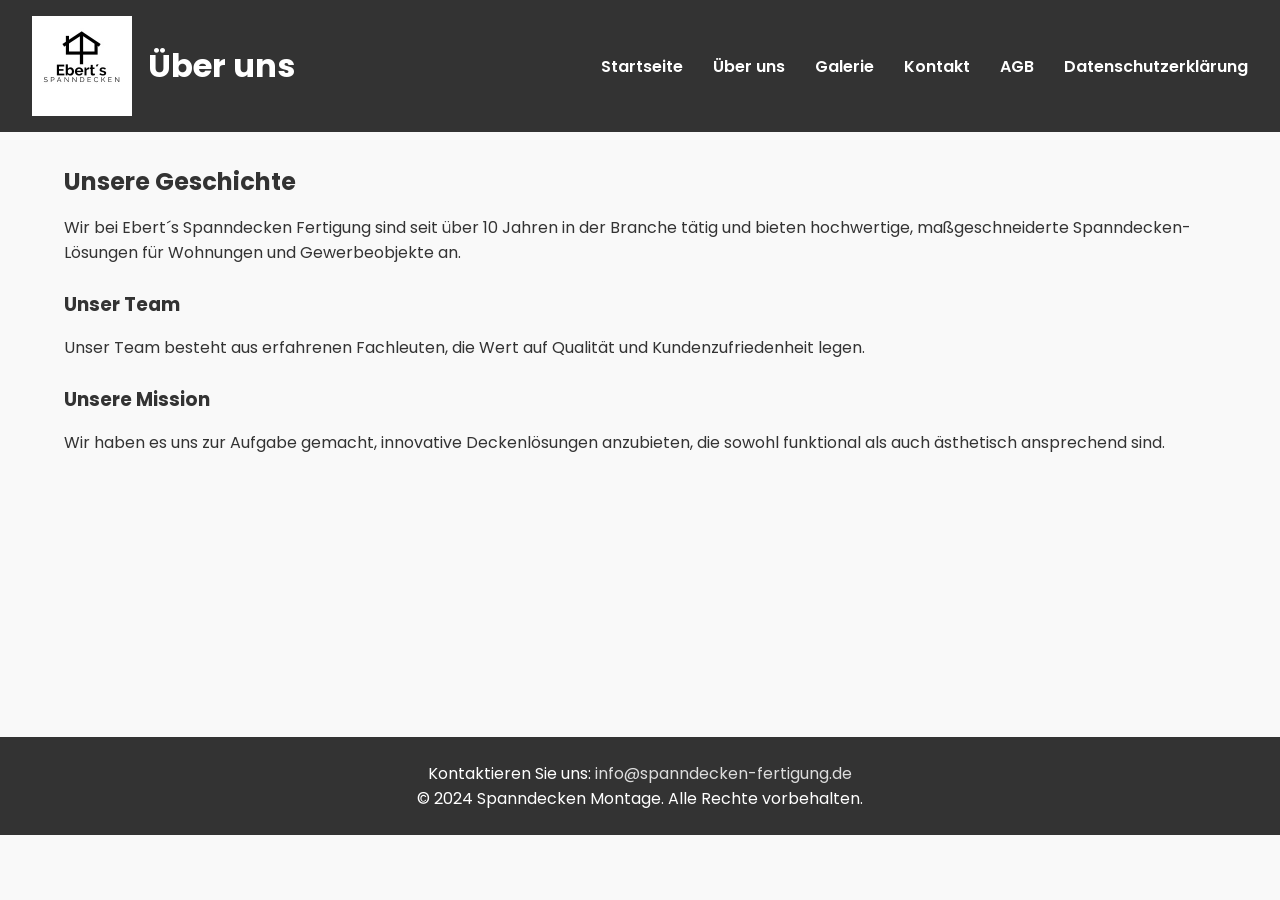
<file: about.html>
<!DOCTYPE html>
<html lang="de">
<head>
    <meta charset="UTF-8">
    <meta name="viewport" content="width=device-width, initial-scale=1.0">
    <title>Über uns </title>
    <link rel="stylesheet" href="style.css"> <!-- Hier wird das gleiche CSS genutzt -->
    <link href="https://fonts.googleapis.com/css2?family=Poppins:wght@300;400;600&display=swap" rel="stylesheet">
</head>
<body>

    <header>
        <div class="logo-container">
            <img src="images/Ebert_Logo_G.jpg" alt="Firmenlogo" class="logo">
            <h1>Über uns</h1>
        </div>
        <nav>
            <ul>
                <li><a href="index.html">Startseite</a></li>
                <li><a href="about.html">Über uns</a></li>
                <li><a href="index.html#gallery">Galerie</a></li>
                <li><a href="index.html#contact">Kontakt</a></li>
                <li><a href="agb.html">AGB</a></li>
                <li><a href="datenschutz.html">Datenschutzerklärung</a></li>
            </ul>
        </nav>
    </header>

    <section id="about">
        <h2>Unsere Geschichte</h2>
        <p>Wir bei Ebert´s Spanndecken Fertigung sind seit über 10 Jahren in der Branche tätig und bieten hochwertige, maßgeschneiderte Spanndecken-Lösungen für Wohnungen und Gewerbeobjekte an.</p>
        <br>
        <h3>Unser Team</h3>
        <p>Unser Team besteht aus erfahrenen Fachleuten, die Wert auf Qualität und Kundenzufriedenheit legen.</p>
        <br>
        <h3>Unsere Mission</h3>
        <p>Wir haben es uns zur Aufgabe gemacht, innovative Deckenlösungen anzubieten, die sowohl funktional als auch ästhetisch ansprechend sind.</p>
    </section>
<br>
<br>
<br>
<br>
<br>
<br>
<br>
<br>
<br>
<br>
    <footer>
        <p>Kontaktieren Sie uns: <a href="mailto:info@spanndecken-fertigung.de">info@spanndecken-fertigung.de</a></p>
        <p>© 2024 Spanndecken Montage. Alle Rechte vorbehalten.</p>
       
    </footer>

</body>
</html>
</file>
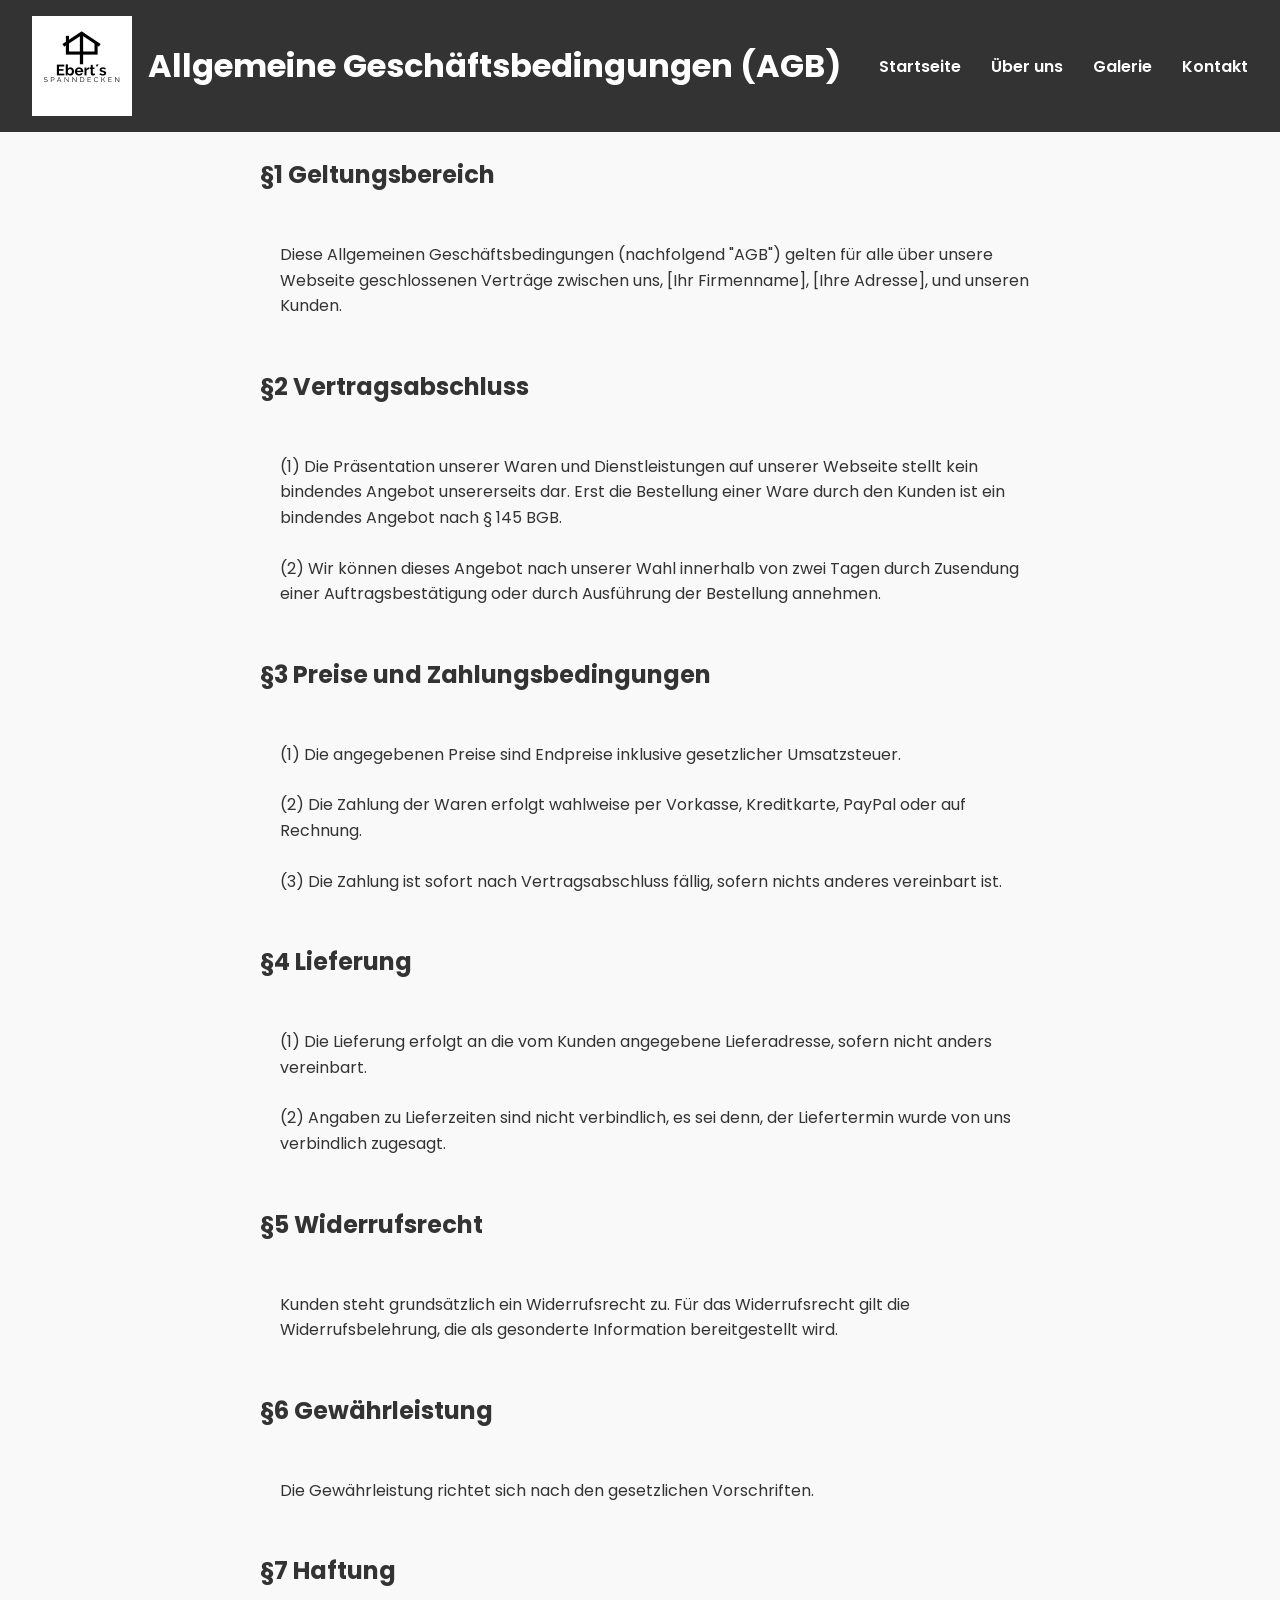
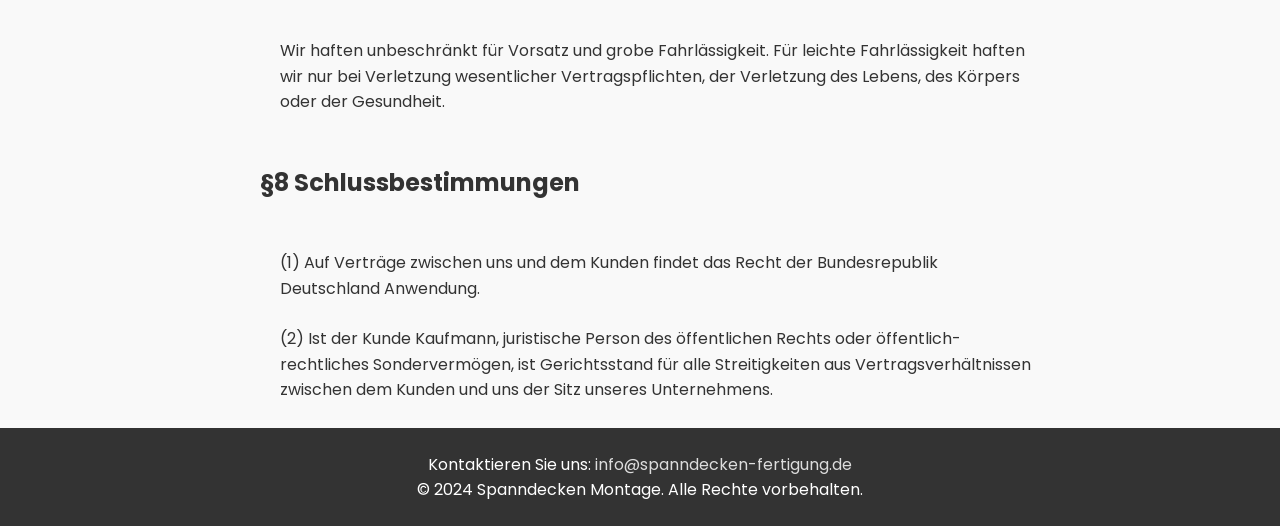
<file: agb.html>
<!DOCTYPE html>
<html lang="de">
<head>
    <meta charset="UTF-8">
    <meta name="viewport" content="width=device-width, initial-scale=1.0">
    <title>Allgemeine Geschäftsbedingungen</title>
    <link rel="stylesheet" href="style.css"> <!-- Hier wird das gleiche CSS genutzt -->
    <link href="https://fonts.googleapis.com/css2?family=Poppins:wght@300;400;600&display=swap" rel="stylesheet">
</head>
<body>

    <header>
        <div class="logo-container">
            <img src="images/Ebert_Logo_G.jpg" alt="Firmenlogo" class="logo">
            <h1>Allgemeine Geschäftsbedingungen (AGB)</h1>
        </div>
        <nav>
            <ul>
                <li><a href="index.html">Startseite</a></li>
                <li><a href="about.html">Über uns</a></li>
                <li><a href="index.html#gallery">Galerie</a></li>
                <li><a href="index.html#contact">Kontakt</a></li>
            </ul>
        </nav>
    </header>
    <div id="agb">
        
        <br>
        <h2>§1 Geltungsbereich</h2>
        <br>
        <br>
        <p>Diese Allgemeinen Geschäftsbedingungen (nachfolgend "AGB") gelten für alle über unsere Webseite geschlossenen Verträge 
        zwischen uns, [Ihr Firmenname], [Ihre Adresse], und unseren Kunden.</p>
        <br>
        <br>
        <h2>§2 Vertragsabschluss</h2>
        <br>
        <br>
        <p>(1) Die Präsentation unserer Waren und Dienstleistungen auf unserer Webseite stellt kein bindendes Angebot unsererseits dar. 
        Erst die Bestellung einer Ware durch den Kunden ist ein bindendes Angebot nach § 145 BGB.</p>
        <br>
        <p>(2) Wir können dieses Angebot nach unserer Wahl innerhalb von zwei Tagen durch Zusendung einer Auftragsbestätigung oder durch 
        Ausführung der Bestellung annehmen.</p>
        <br>
        <br>
        <h2>§3 Preise und Zahlungsbedingungen</h2>
        <br>
        <br>
        <p>(1) Die angegebenen Preise sind Endpreise inklusive gesetzlicher Umsatzsteuer.</p>
        <br>
        <p>(2) Die Zahlung der Waren erfolgt wahlweise per Vorkasse, Kreditkarte, PayPal oder auf Rechnung.</p>
        <br>
        <p>(3) Die Zahlung ist sofort nach Vertragsabschluss fällig, sofern nichts anderes vereinbart ist.</p>
        <br>
        <br>
        <h2>§4 Lieferung</h2>
        <br>
        <br>
        <p>(1) Die Lieferung erfolgt an die vom Kunden angegebene Lieferadresse, sofern nicht anders vereinbart.</p>
        <br>
        <p>(2) Angaben zu Lieferzeiten sind nicht verbindlich, es sei denn, der Liefertermin wurde von uns verbindlich zugesagt.</p>
        <br>
        <br>
        <h2>§5 Widerrufsrecht</h2>
        <br>
        <br>
        <p>Kunden steht grundsätzlich ein Widerrufsrecht zu. Für das Widerrufsrecht gilt die Widerrufsbelehrung, die als gesonderte 
        Information bereitgestellt wird.</p>
        <br>
        <br>
        <h2>§6 Gewährleistung</h2>
        <br>
        <br>
        <p>Die Gewährleistung richtet sich nach den gesetzlichen Vorschriften.</p>
        <br>
        <br>
        <h2>§7 Haftung</h2>
        <br>
        <br>
        <p>Wir haften unbeschränkt für Vorsatz und grobe Fahrlässigkeit. Für leichte Fahrlässigkeit haften wir nur bei Verletzung 
        wesentlicher Vertragspflichten, der Verletzung des Lebens, des Körpers oder der Gesundheit.</p>
        <br>
        <br>
        <h2>§8 Schlussbestimmungen</h2>
        <br>
        <br>
        <p>(1) Auf Verträge zwischen uns und dem Kunden findet das Recht der Bundesrepublik Deutschland Anwendung.</p>
        <br>
        <p>(2) Ist der Kunde Kaufmann, juristische Person des öffentlichen Rechts oder öffentlich-rechtliches Sondervermögen, ist Gerichtsstand 
        für alle Streitigkeiten aus Vertragsverhältnissen zwischen dem Kunden und uns der Sitz unseres Unternehmens.</p>
        <br>
    </div>
    </body>

    <footer>
        <p>Kontaktieren Sie uns: <a href="mailto:info@spanndecken-fertigung.de">info@spanndecken-fertigung.de</a></p>
        <p>© 2024 Spanndecken Montage. Alle Rechte vorbehalten.</p>
    </footer>

</body>
</html>
</file>
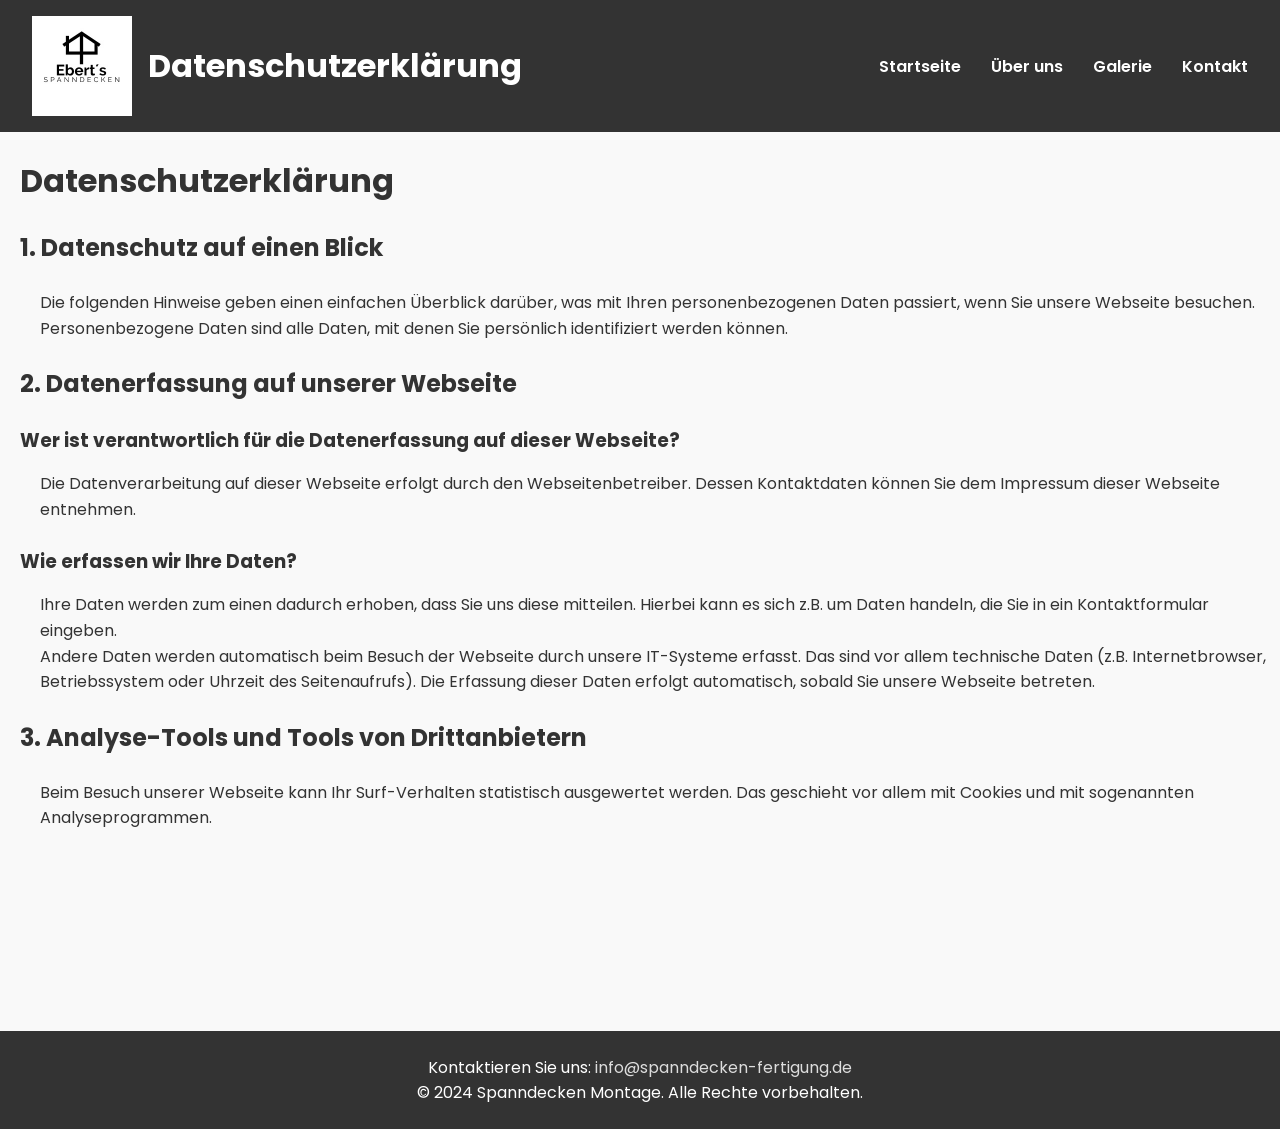
<file: datenschutz.html>
<!DOCTYPE html>
<html lang="de">
    <head>
        <meta charset="UTF-8">
        <meta name="viewport" content="width=device-width, initial-scale=1.0">
        <title>Datenschutzerklärung</title>
        <link rel="stylesheet" href="style.css"> <!-- Hier wird das gleiche CSS genutzt -->
        <link href="https://fonts.googleapis.com/css2?family=Poppins:wght@300;400;600&display=swap" rel="stylesheet">
    </head>
<body>
    <header>
        <div class="logo-container">
            <img src="images/Ebert_Logo_G.jpg" alt="Firmenlogo" class="logo">
            <h1>Datenschutzerklärung</h1>
        </div>
        <nav>
            <ul>
                <li><a href="index.html">Startseite</a></li>
                <li><a href="about.html">Über uns</a></li>
                <li><a href="index.html#gallery">Galerie</a></li>
                <li><a href="index.html#contact">Kontakt</a></li>
            </ul>
        </nav>
    </header>
    <div id="datenschutz">
    <br>
    <h1>Datenschutzerklärung</h1>
    <br>
    <h2>1. Datenschutz auf einen Blick</h2>
    <br>
    <p>Die folgenden Hinweise geben einen einfachen Überblick darüber, was mit Ihren personenbezogenen Daten passiert, wenn Sie unsere Webseite besuchen.
    Personenbezogene Daten sind alle Daten, mit denen Sie persönlich identifiziert werden können.</p>
    <br>
    <h2>2. Datenerfassung auf unserer Webseite</h2>
    <br>
    <h3>Wer ist verantwortlich für die Datenerfassung auf dieser Webseite?</h3>
    
    <p>Die Datenverarbeitung auf dieser Webseite erfolgt durch den Webseitenbetreiber. Dessen Kontaktdaten können Sie dem Impressum dieser Webseite entnehmen.</p>
    <br>
    <h3>Wie erfassen wir Ihre Daten?</h3>
    
    <p>Ihre Daten werden zum einen dadurch erhoben, dass Sie uns diese mitteilen. Hierbei kann es sich z.B. um Daten handeln, die Sie in ein Kontaktformular eingeben.</p>
    <p>Andere Daten werden automatisch beim Besuch der Webseite durch unsere IT-Systeme erfasst. Das sind vor allem technische Daten (z.B. Internetbrowser, Betriebssystem 
    oder Uhrzeit des Seitenaufrufs). Die Erfassung dieser Daten erfolgt automatisch, sobald Sie unsere Webseite betreten.</p>
    <br>
    <h2>3. Analyse-Tools und Tools von Drittanbietern</h2>
    <br>
    <p>Beim Besuch unserer Webseite kann Ihr Surf-Verhalten statistisch ausgewertet werden. Das geschieht vor allem mit Cookies und mit sogenannten Analyseprogrammen.</p>

    </div>
    <br>
    <br>
    <br>
    <br>
    <br>
    <br>
    <br>
    <br>

    <footer id="contact">
        <p>Kontaktieren Sie uns: <a href="mailto:info@spanndecken-fertigung.de">info@spanndecken-fertigung.de</a></p>
        <p>© 2024 Spanndecken Montage. Alle Rechte vorbehalten.</p>
       
    </footer>
</body>
</html>
</file>
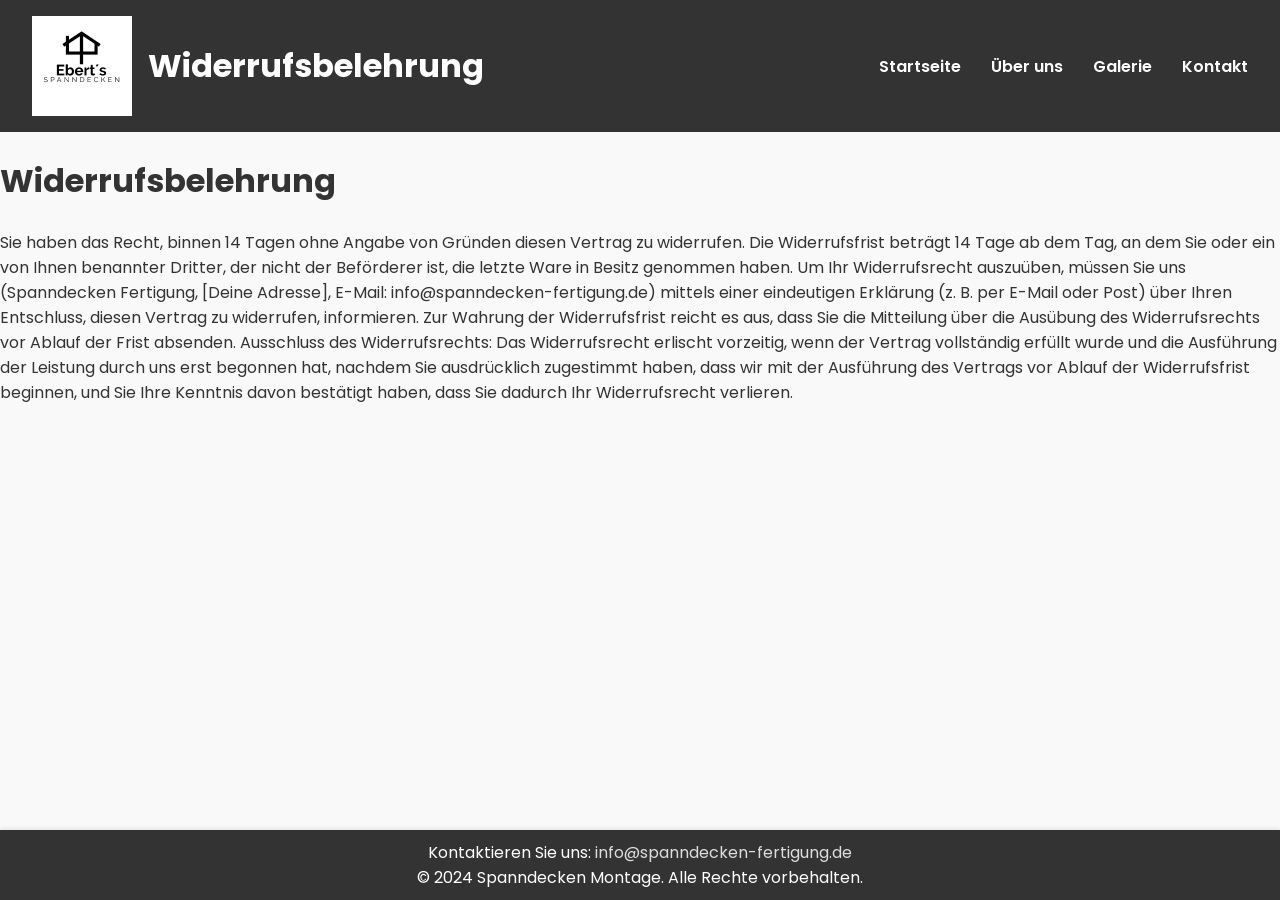
<file: widerruf.html>
<!DOCTYPE html>
<html lang="de">
<head>
    <meta charset="UTF-8">
    <meta name="viewport" content="width=device-width, initial-scale=1.0">
    <title>Widerrufsbelehrung</title>
    <link rel="stylesheet" href="style.css"> <!-- Hier wird das gleiche CSS genutzt -->
    <link href="https://fonts.googleapis.com/css2?family=Poppins:wght@300;400;600&display=swap" rel="stylesheet">
</head>
<body id="widerruf-page">

    <header>
        <div class="logo-container">
            <img src="images/Ebert_Logo_G.jpg" alt="Firmenlogo" class="logo">
            <h1>Widerrufsbelehrung</h1>
        </div>
        <nav>
            <ul>
                <li><a href="index.html">Startseite</a></li>
                <li><a href="about.html">Über uns</a></li>
                <li><a href="index.html#gallery">Galerie</a></li>
                <li><a href="index.html#contact">Kontakt</a></li>
            </ul>
        </nav>
    </header>
    <div id="widerruf">
        <br>
        <h1>Widerrufsbelehrung</h1>
        <br>
        
        <p>Sie haben das Recht, binnen 14 Tagen ohne Angabe von Gründen diesen Vertrag zu widerrufen. Die Widerrufsfrist beträgt 14 Tage ab dem Tag, 
            an dem Sie oder ein von Ihnen benannter Dritter, der nicht der Beförderer ist, die letzte Ware in Besitz genommen haben.

            Um Ihr Widerrufsrecht auszuüben, müssen Sie uns (Spanndecken Fertigung, [Deine Adresse], E-Mail: info@spanndecken-fertigung.de) mittels einer 
            eindeutigen Erklärung (z. B. per E-Mail oder Post) über Ihren Entschluss, diesen Vertrag zu widerrufen, informieren. Zur Wahrung der Widerrufsfrist reicht es aus,
             dass Sie die Mitteilung über die Ausübung des Widerrufsrechts vor Ablauf der Frist absenden.
            
            Ausschluss des Widerrufsrechts:
            
            Das Widerrufsrecht erlischt vorzeitig, wenn der Vertrag vollständig erfüllt wurde und die Ausführung der Leistung durch uns erst begonnen hat, 
            nachdem Sie ausdrücklich zugestimmt haben, dass wir mit der Ausführung des Vertrags vor Ablauf der Widerrufsfrist beginnen, 
            und Sie Ihre Kenntnis davon bestätigt haben, dass Sie dadurch Ihr Widerrufsrecht verlieren.</p>
        
    </div>
    </body>

    <footer>
        <p>Kontaktieren Sie uns: <a href="mailto:info@spanndecken-fertigung.de">info@spanndecken-fertigung.de</a></p>
        <p>© 2024 Spanndecken Montage. Alle Rechte vorbehalten.</p>
    </footer>

</body>
</html>
</file>
<file: style.css>
* {
    margin: 0;
    padding: 0;
    box-sizing: border-box;
}

body {
    font-family: 'Poppins', sans-serif;
    background-color: #f9f9f9;
    color: #333;
}

header {
    display: flex;
    justify-content: space-between;
    align-items: center;
    background-color: #333;
    color: white;
    padding: 1rem 2rem;
}

header .logo-container {
    display: flex;
    align-items: center;
}

header .logo {
    width: 100px;
    height: fit-content;
    margin-right: 1rem;
}

header nav ul, footer nav ul {
    list-style: none;
    display: flex;
}

header nav ul li {
    margin-left: 30px;
}

header nav ul li a, footer nav ul li a {
    color: white;
    text-decoration: none;
    font-weight: 600;
    transition: color 0.3s ease, font-size 0.3s ease;
}

a:hover {
    color:bisque;
   
}

section {
    padding: 2rem 4rem;
}

#about h2, h3 {
    color: #333;
    margin-bottom: 1rem;
}

/* .card-container {
    display: flex;
    justify-content: space-around;
    margin-top: 1.5rem;
} */

.card-container {
    display: grid;
    grid-template-columns: repeat(auto-fit, minmax(250px, 1fr)); /* Dynamische Spalten */
    gap: 1rem; /* Abstand zwischen den Cards */
    margin-top: 1.5rem;
}
.card {
    background-color: white;
    border: 1px solid #ddd;
    padding: 1rem;
    border-radius: 8px;
    box-shadow: 0px 0px 10px rgba(0, 0, 0, 0.1);
    /* width: 30%; */
    text-align: center;
    transition: transform 0.6s ease, opacity 0.6s ease;
}
.card:hover {
    transform: scale(1.1);
    /* color: whitesmoke;
    background-color: #333; */
}

#gallery {
    background-color: #fff;
    padding: 1rem 2rem;
    text-align: center;
}

#gallery h2 {
    margin-bottom: 1rem;
    color: #333;
}

.gallery-container {
    display: flex;
    justify-content: center;
    flex-wrap: wrap;
}

.gallery-item {
    position: relative;
    margin: 10px;
    width: 30%;
    overflow: hidden;
    border-radius: 10px;
}

.gallery-item img {
    width: 100%;
    transition: transform 0.3s ease, opacity 0.3s ease;
}

.gallery-item:hover img {
    transform: scale(1.1);
    opacity: 0.8;
}


footer {
    /* position: fixed;
    bottom: 0;
    width: 100%; */
    background-color: #333;
    color: white;
    text-align: center;
    padding: 1.5rem;
}

footer a {
    color: #ddd;
    text-decoration: none;
}

/*  CSS für die agb.html Seite Seite-Start*/

#agb h1, #agb h2 {
    color: #333;
    margin-left: 20px;
}

#agb p {
    margin-left: 40px;
    line-height: 1.6;
}
/*  CSS für die agb.html Seite Seite-Ende*/

/*  CSS für die agb.html Seite Seite-Start*/

#datenschutz h1, #datenschutz h2, #datenschutz h3 {
    color: #333;
    margin-left: 20px;
}

#datenschutz p {
    margin-left: 40px;
    line-height: 1.6;
}
/*  CSS für die agb.html Seite Seite-Ende*/

#widerruf-page footer {
    position: fixed;
    bottom: 0;
    width: 100%;
    background-color: #333;
    color: white;
    text-align: center;
    padding: 10px;
    box-shadow: 0 -1px 5px rgba(0, 0, 0, 0.1);
}
#footerLi {
    display: flex;
    justify-content: center;
    margin: 10px;
    
}
#footerLi a {
    margin: 0 10px; /* Fügt links und rechts von jedem Link 10px Abstand hinzu */
}
#agb {
    width: 80%;
    max-width: 800px;
    margin:auto;
}
</file>
